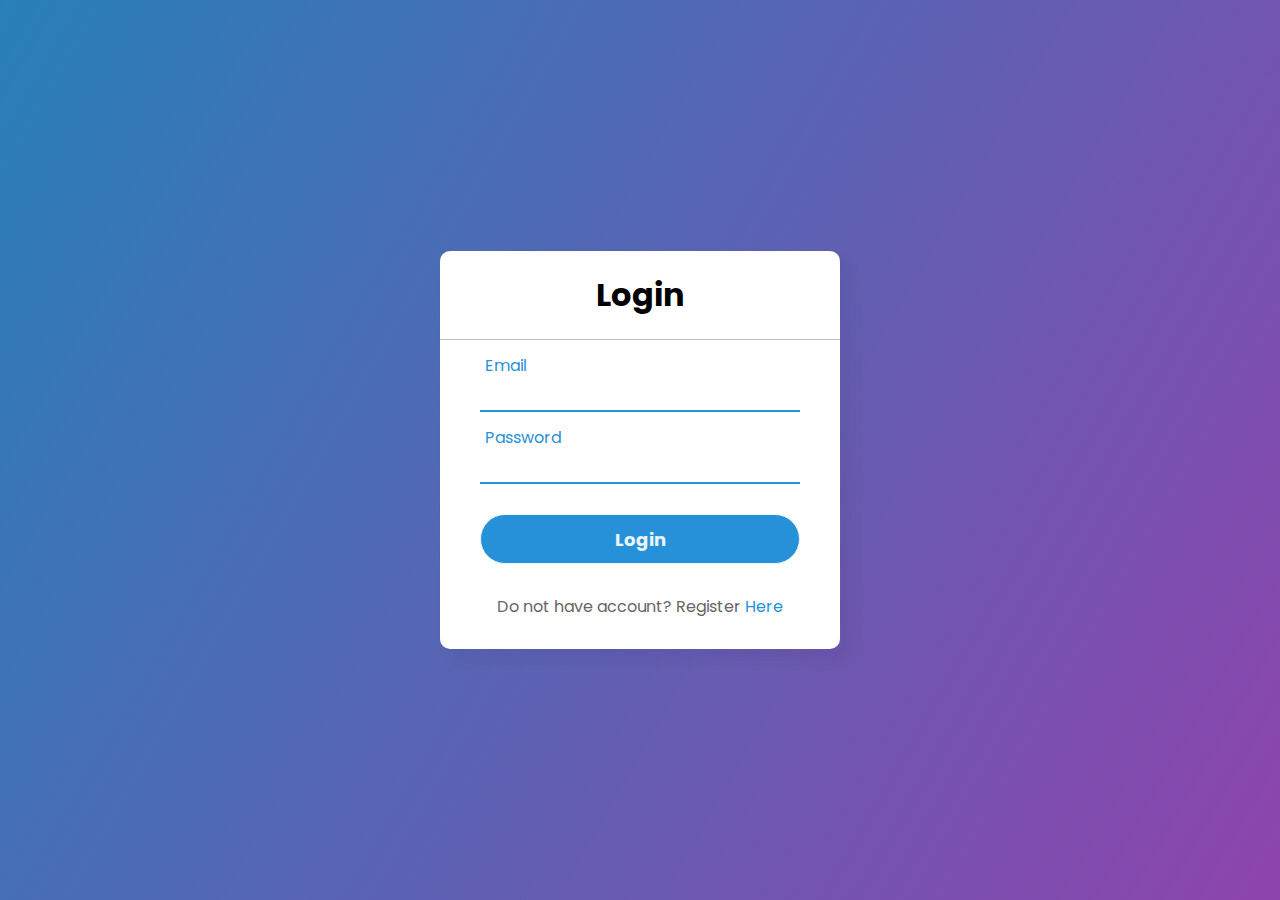
<file: index1.html>
<!DOCTYPE html>
<html lang="en" dir="ltr">
  <head>
    <meta charset="utf-8">
    <title></title>
    <link rel="stylesheet" href="style1.css">
  </head>
  <body>
    <div class="center">
      <h1>Login</h1>
      <form action="validation.php" method="post"onsubmit="return validate()">

    
        <div class="txt_field">
          <input type="text" name="email" id='emails'>
          <span id="emailids" style="color:red;"></span>
          <label>Email</label>
        </div>

        <div class="txt_field">
          <input type="password" name="pass" id='pass'>
          <span id="passwords" style="color:red;"></span> 
        <label>Password</label>
        </div>
      
        <input type="submit" value="Login">
        <div class="signup_link">
          Do not have account? Register <a href="signup.php">Here</a>
        </div>
      </form>
    </div>

       <script type="text/javascript">
        function validate(){

    	//get form values
        var email = document.getElementById('emails');
        var password = document.getElementById('pass');

    //check wheather email and password fileds are empty or not
if(email.value==''){
    document.getElementById('emailids').innerHTML =" *Required Field";
return false ;
}
else{
var pos = email.value.search(/^[a-zA-Z0-9.!#$%&'*+/=?^_`{|}~-]+@[a-zA-Z0-9-]+(?:\.[a-zA-Z0-9-]+)*$/);

if(pos!=0){
    document.getElementById('emailids').innerHTML =" *Invalid Email";
    return false;
}else{

}
}

    if(password.value==''){
    document.getElementById('passwords').innerHTML =" *Password can not be empty";
 return false;
    }	
}
 </script>
    
  </body>
</html>
</file>
<file: style1.css>
@import url('https://fonts.googleapis.com/css2?family=Noto+Sans:wght@700&family=Poppins:wght@400;500;600&display=swap');
*{
  margin: 0;
  padding: 0;
  box-sizing: border-box;
  font-family: "Poppins", sans-serif;
}
body{
  margin: 0;
  padding: 0;
  background: linear-gradient(120deg,#2980b9, #8e44ad);
  height: 100vh;
  overflow: hidden;
}
.center{
  position: absolute;
  top: 50%;
  left: 50%;
  transform: translate(-50%, -50%);
  width: 400px;
  background: white;
  border-radius: 10px;
  box-shadow: 10px 10px 15px rgba(0,0,0,0.05);
}
.center h1{
  text-align: center;
  padding: 20px 0;
  border-bottom: 1px solid silver;
}
.center form{
  padding: 0 40px;
  box-sizing: border-box;
}
form .txt_field{
  position: relative;
  border-bottom: 2px solid #adadad;
  margin: 30px 0;
}
.txt_field input{
  width: 100%;
  padding: 0 5px;
  height: 40px;
  font-size: 16px;
  border: none;
  background: none;
  outline: none;
}
.txt_field label{
  position: absolute;
  top: 50%;
  left: 5px;
  color: #adadad;
  transform: translateY(-50%);
  font-size: 16px;
  pointer-events: none;
  transition: .5s;
}
.txt_field span::before{
  content: '';
  position: absolute;
  top: 40px;
  left: 0;
  width: 0%;
  height: 2px;
  background: #2691d9;
  transition: .5s;
}
.txt_field input:focus ~ label,
.txt_field input:valid ~ label{
  top: -5px;
  color: #2691d9;
}
.txt_field input:focus ~ span::before,
.txt_field input:valid ~ span::before{
  width: 100%;
}
.pass{
  margin: -5px 0 20px 5px;
  color: #a6a6a6;
  cursor: pointer;
}
.pass:hover{
  text-decoration: underline;
}
input[type="submit"]{
  width: 100%;
  height: 50px;
  border: 1px solid;
  background: #2691d9;
  border-radius: 25px;
  font-size: 18px;
  color: #e9f4fb;
  font-weight: 700;
  cursor: pointer;
  outline: none;
}
input[type="submit"]:hover{
  border-color: #2691d9;
  transition: .5s;
}
.signup_link{
  margin: 30px 0;
  text-align: center;
  font-size: 16px;
  color: #666666;
}
.signup_link a{
  color: #2691d9;
  text-decoration: none;
}
.signup_link a:hover{
  text-decoration: underline;
}
</file>
